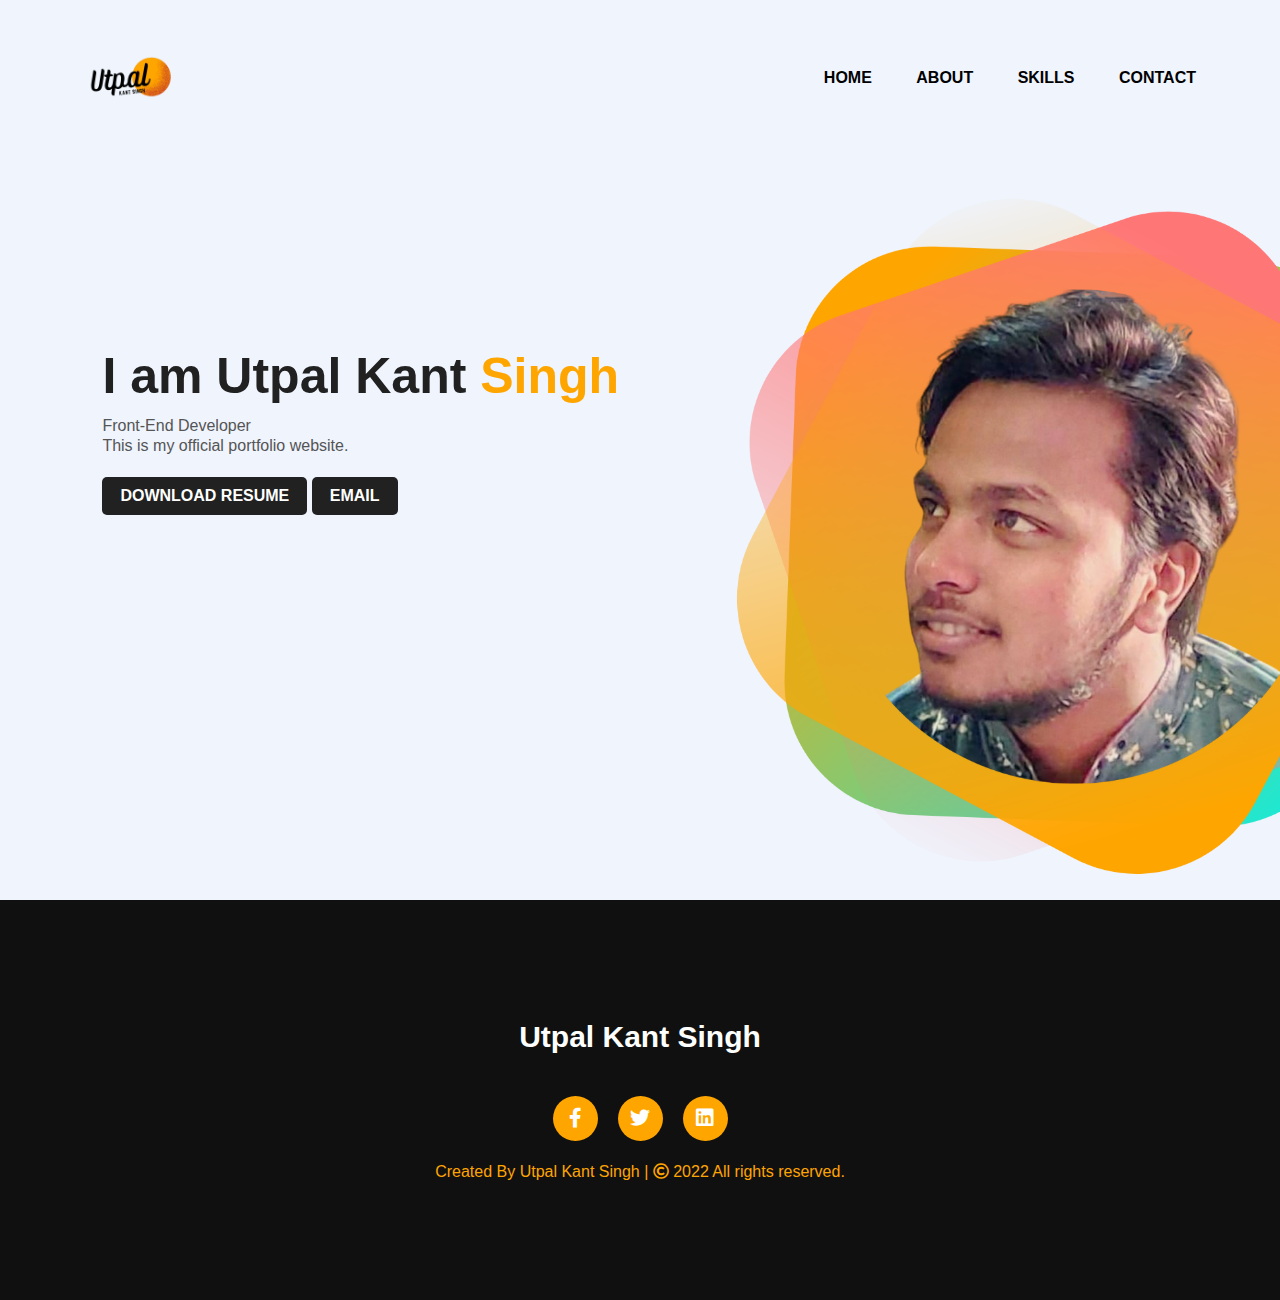
<file: index.html>
<!DOCTYPE html>
<html lang="en">

<head>
    <meta charset="UTF-8">
    <meta http-equiv="X-UA-Compatible" content="IE=edge">
    <meta name="viewport" content="width=device-width, initial-scale=1.0">
    <title>Utpal Kant Singh</title>
    <link rel="stylesheet" type="text/css" href="portfolio.css">
    <link rel="stylesheet" href="https://use.fontawesome.com/releases/v5.13.0/css/all.css">
</head>

<body>
    <div class="main">
        <nav>
            <img src="Logo.png" class="logo">
            <ul>
                <li><a href="#">HOME</a></li>
                <li><a href="about.html">ABOUT</a></li>
                <li><a href="skills.html">SKILLS</a></li>
                <li><a href="contact.html">CONTACT</a></li>
            </ul>
        </nav>
        <div class="details">
            <h1>I am Utpal Kant <span>Singh</span></h1>
            <p>Front-End Developer</p><br>
            <p>This is my official portfolio website.</p>
            <a href="https://drive.google.com/file/d/1hU39xl_y6W5NiOwQQbYUw3KtfYsgjPd1/view?usp=sharing">DOWNLOAD RESUME</a>
            <a href="mailto: utpalkant.4855@gmail.com?subject = Feedback">EMAIL</a>
        </div>
        <div class="image">
            <img src="Profile2.png" class="profile">
        </div>
    </div>
    <footer>
        <p>Utpal Kant Singh</p>
        <div class="social">
            <a href="#"><i class="fab fa-facebook-f"></i></a>
            <a href="#"><i class="fab fa-twitter"></i></a>
            <a href="#"><i class="fab fa-linkedin"></i></a>
        </div>
        <span>Created By Utpal Kant Singh | <span class="far fa-copyright"></span> 2022 All rights reserved.</span>
    </footer>
</body>

</html>
</file>
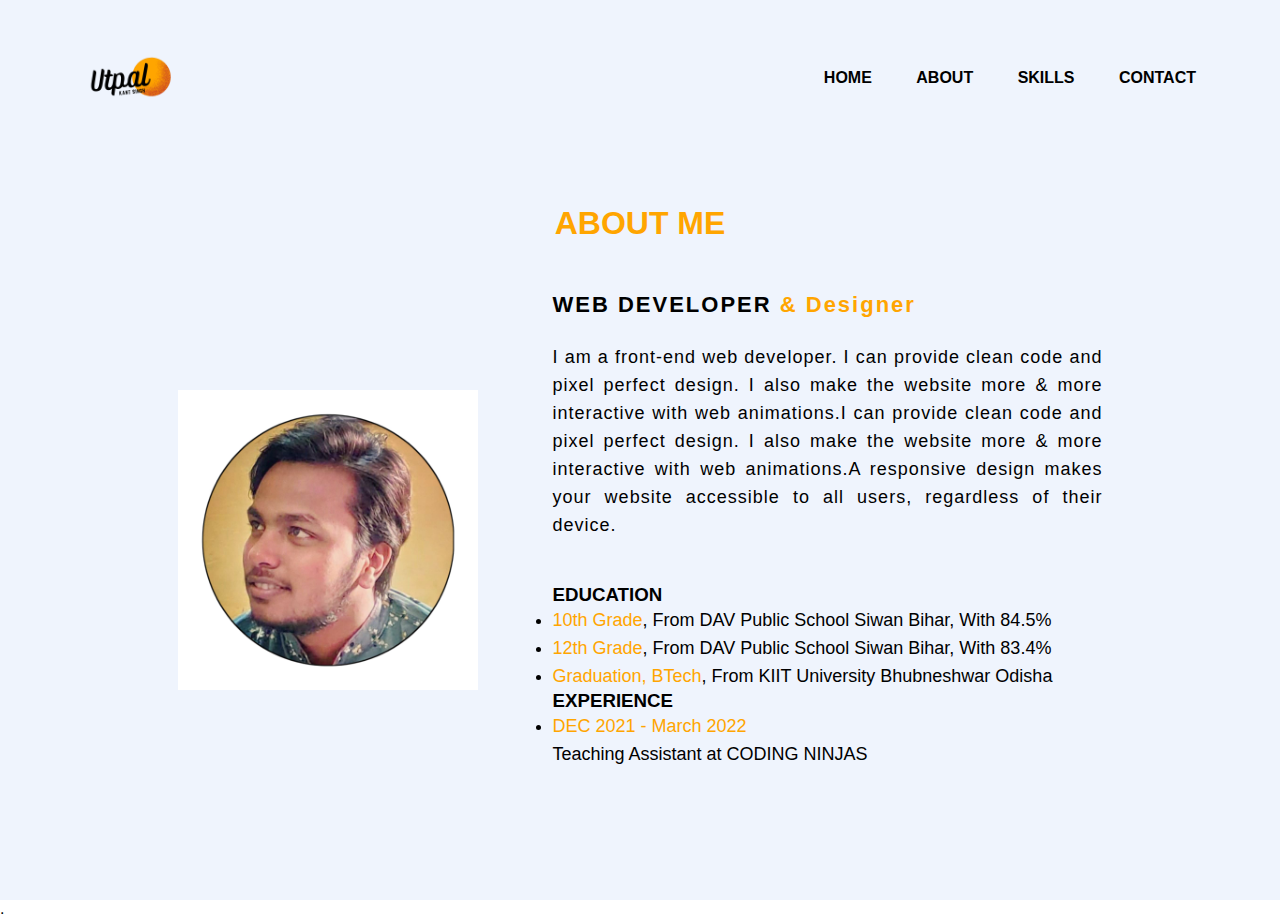
<file: about.html>
<!DOCTYPE html>
<html lang="en">

<head>
    <meta charset="UTF-8">
    <meta http-equiv="X-UA-Compatible" content="IE=edge">
    <meta name="viewport" content="width=device-width, initial-scale=1.0">
    <title>About</title>
    <link rel="stylesheet" type="text/css" href="portfolio.css">
</head>

<body>
    <div class="main">
        <nav>
            <img src="Logo.png" class="logo">
            <ul>
                <li><a href="index.html">HOME</a></li>
                <li><a href="about.html">ABOUT</a></li>
                <li><a href="skills.html">SKILLS</a></li>
                <li><a href="contact.html">CONTACT</a></li>
            </ul>
        </nav>
        <div class="aboutt">
            <h1>ABOUT ME</h1>
        </div>
        <div class="about">
            <div class="mainn">
                <img src="Profile.jpeg">
                <div class="about-text">
                    <h5>WEB DEVELOPER <span>& Designer</span></h5>
                    <p>I am a front-end web developer. I can provide clean code and pixel perfect design. I also make the website more & more interactive with web animations.I can provide clean code and pixel perfect design. I also make the website more
                        & more interactive with web animations.A responsive design makes your website accessible to all users, regardless of their device.</p>
                    <h3>EDUCATION</h3>
                    <ul>
                        <li><span>10th Grade</span>, From DAV Public School Siwan Bihar, With 84.5%</li>
                        <li><span>12th Grade</span>, From DAV Public School Siwan Bihar, With 83.4%</li>
                        <li><span>Graduation, BTech</span>, From KIIT University Bhubneshwar Odisha</li>
                    </ul>
                    <h3>EXPERIENCE</h3>
                    <ul>
                        <li><span>DEC 2021 - March 2022</span><br>Teaching Assistant at CODING NINJAS</li>
                    </ul>
                </div>
            </div>
        </div>
    </div>
</body>

</html>.
</file>
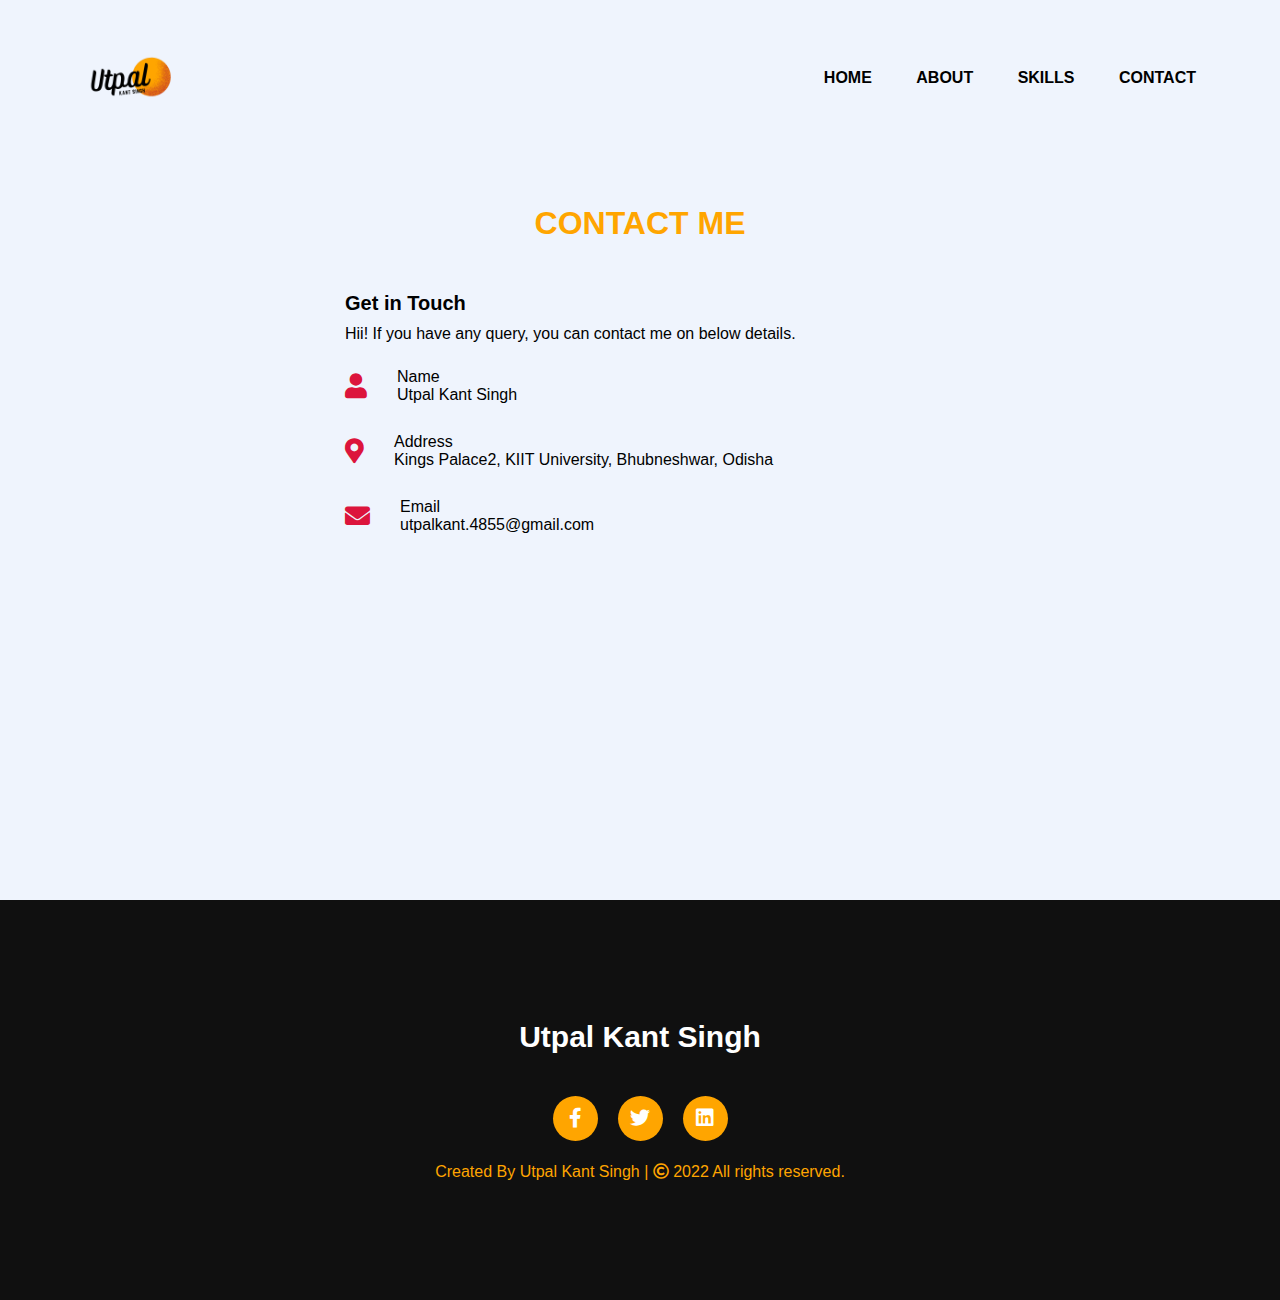
<file: contact.html>
<!DOCTYPE html>
<html lang="en">

<head>
    <meta charset="UTF-8">
    <meta http-equiv="X-UA-Compatible" content="IE=edge">
    <meta name="viewport" content="width=device-width, initial-scale=1.0">
    <title>Contact</title>
    <link rel="stylesheet" type="text/css" href="portfolio.css">
    <link rel="stylesheet" href="https://use.fontawesome.com/releases/v5.13.0/css/all.css">
</head>

<body>
    <div class="main">
        <div class="main">
            <nav>
                <img src="Logo.png" class="logo">
                <ul>
                    <li><a href="index.html">HOME</a></li>
                    <li><a href="about.html">ABOUT</a></li>
                    <li><a href="skills.html">SKILLS</a></li>
                    <li><a href="contact.html">CONTACT</a></li>
                </ul>
            </nav>
            <div class="aboutt">
                <h1>CONTACT ME</h1>
            </div>
            <div class="contact" id="contact">
                <div class="max-width">
                    <div class="contact-content">
                        <div class="column left">
                            <div class="text">Get in Touch</div>
                            <p>Hii! If you have any query, you can contact me on below details.</p>
                            <div class="icons">
                                <div class="row">
                                    <i class="fas fa-user"></i>
                                    <div class="info">
                                        <div class="head">Name</div>
                                        <div class="sub-title">Utpal Kant Singh</div>
                                    </div>
                                </div>
                                <div class="row">
                                    <i class="fas fa-map-marker-alt"></i>
                                    <div class="info">
                                        <div class="head">Address</div>
                                        <div class="sub-title">Kings Palace2, KIIT University, Bhubneshwar, Odisha </div>
                                    </div>
                                </div>
                                <div class="row">
                                    <i class="fas fa-envelope"></i>
                                    <div class="info">
                                        <div class="head">Email</div>
                                        <div class="sub-title">utpalkant.4855@gmail.com</div>
                                    </div>
                                </div>
                            </div>
                        </div>
                    </div>
                </div>
            </div>
        </div>
        <footer>
            <p>Utpal Kant Singh</p>
            <div class="social">
                <a href="#"><i class="fab fa-facebook-f"></i></a>
                <a href="#"><i class="fab fa-twitter"></i></a>
                <a href="#"><i class="fab fa-linkedin"></i></a>
            </div>
            <span>Created By Utpal Kant Singh | <span class="far fa-copyright"></span> 2022 All rights reserved.</span>
        </footer>
</body>

</html>
</file>
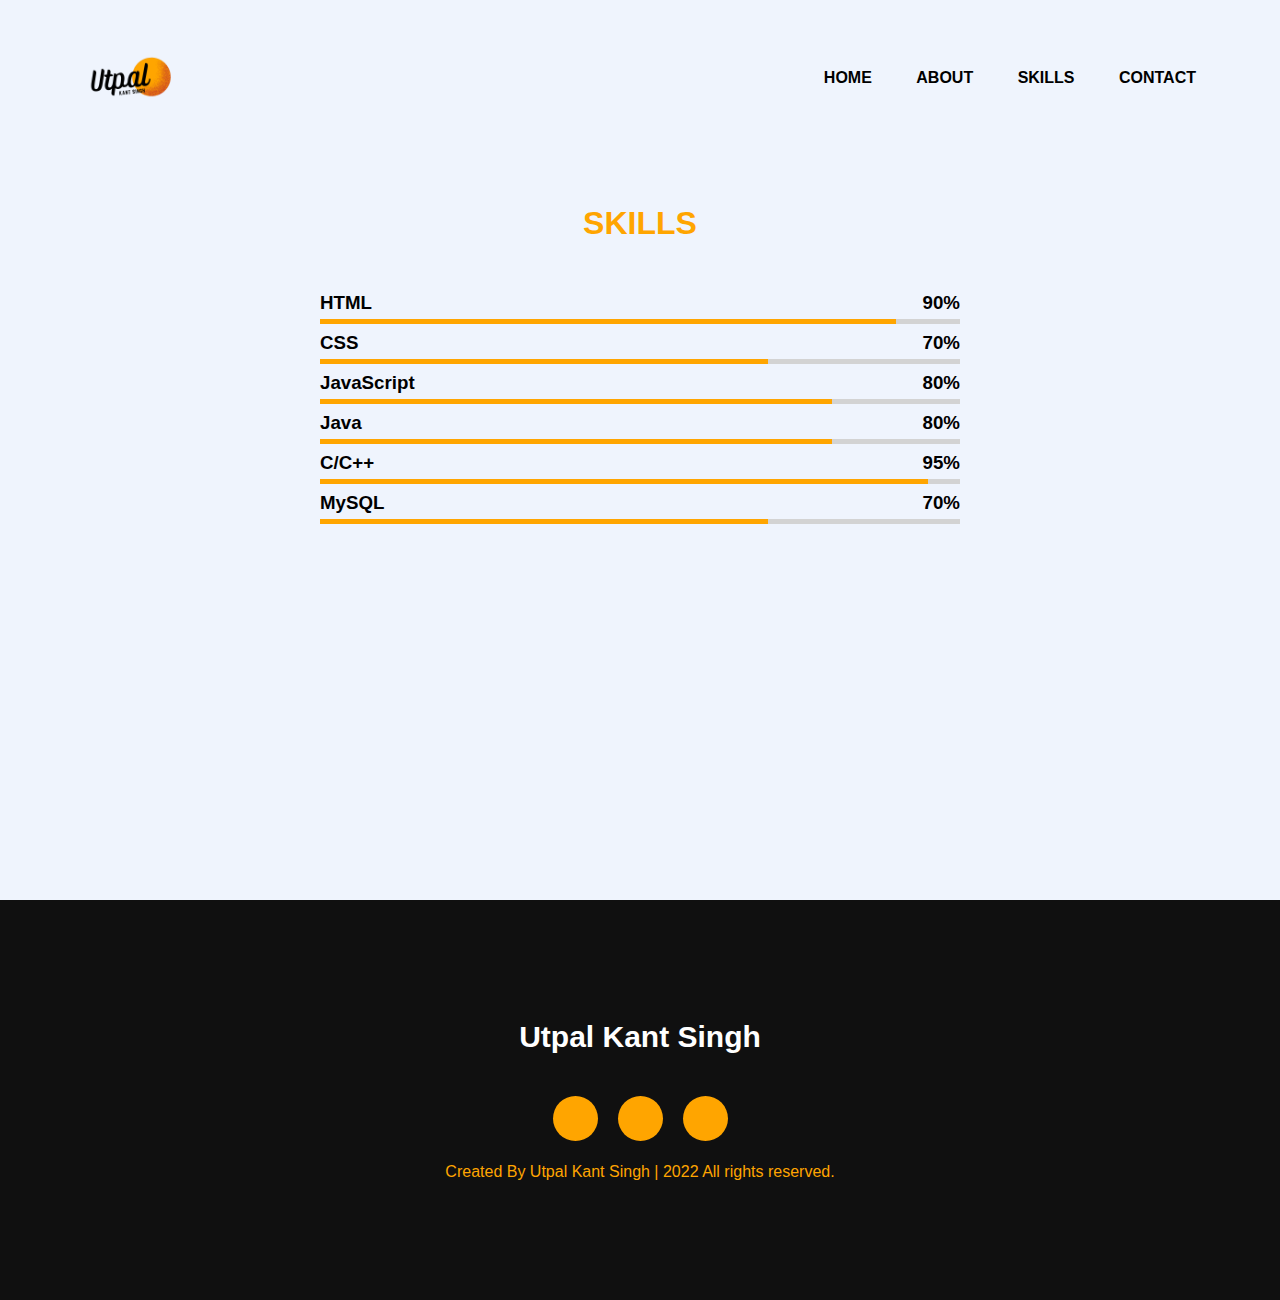
<file: skills.html>
<!DOCTYPE html>
<html lang="en">

<head>
    <meta charset="UTF-8">
    <meta http-equiv="X-UA-Compatible" content="IE=edge">
    <meta name="viewport" content="width=device-width, initial-scale=1.0">
    <title>Skills</title>
    <link rel="stylesheet" type="text/css" href="portfolio.css">
</head>

<body>
    <div class="main">
        <div class="main">
            <nav>
                <img src="Logo.png" class="logo">
                <ul>
                    <li><a href="index.html">HOME</a></li>
                    <li><a href="about.html">ABOUT</a></li>
                    <li><a href="skills.html">SKILLS</a></li>
                    <li><a href="contact.html">CONTACT</a></li>
                </ul>
            </nav>
            <div class="aboutt">
                <h1>SKILLS</h1>
            </div>
            <div class="skills" id="skills">
                <div class="max-width">
                    <div class="skills-content">

                        <div class="column right">
                            <div class="bars">
                                <div class="info">
                                    <h3>HTML</h3>
                                    <h3>90%</h3>
                                </div>
                                <div class="line html"></div>
                            </div>
                            <div class="bars">
                                <div class="info">
                                    <h3>CSS</h3>
                                    <h3>70%</h3>
                                </div>
                                <div class="line css"></div>
                            </div>
                            <div class="bars">
                                <div class="info">
                                    <h3>JavaScript</h3>
                                    <h3>80%</h3>
                                </div>
                                <div class="line js"></div>
                            </div>
                            <div class="bars">
                                <div class="info">
                                    <h3>Java</h3>
                                    <h3>80%</h3>
                                </div>
                                <div class="line java"></div>
                            </div>
                            <div class="bars">
                                <div class="info">
                                    <h3>C/C++</h3>
                                    <h3>95%</h3>
                                </div>
                                <div class="line c"></div>
                            </div>
                            <div class="bars">
                                <div class="info">
                                    <h3>MySQL</h3>
                                    <h3>70%</h3>
                                </div>
                                <div class="line mysql"></div>
                            </div>
                        </div>
                    </div>
                </div>
            </div>
        </div>
        <footer>
            <p>Utpal Kant Singh</p>
            <div class="social">
                <a href="#"><i class="fab fa-facebook-f"></i></a>
                <a href="#"><i class="fab fa-twitter"></i></a>
                <a href="#"><i class="fab fa-linkedin"></i></a>
            </div>
            <span>Created By Utpal Kant Singh | <span class="far fa-copyright"></span> 2022 All rights reserved.</span>
        </footer>
</body>

</html>
</file>
<file: portfolio.css>
* {
    margin: 0;
    padding: 0;
    font-family: sans-serif;
}

.main {
    position: relative;
    width: 100%;
    height: 100vh;
    background: #eff4fd;
}

nav {
    display: flex;
    width: 90%;
    margin: auto;
    padding: 20px 0;
    align-items: center;
    justify-content: space-between;
}

nav ul li {
    display: inline-block;
    list-style: none;
    margin: 10px 20px;
}

nav ul li a {
    text-decoration: none;
    color: black;
    font-weight: bold;
}

nav ul li a:hover {
    color: orange;
}

nav img {
    width: 10%;
    height: 2%;
}

.details {
    margin-left: 8%;
    margin-top: 15%;
}

.details h1 {
    font-size: 50px;
    color: #212121;
    margin-bottom: 20px;
}

span {
    color: orange;
}

.details p {
    line-height: 2px;
    color: #555;
}

.details a {
    background: #212121;
    padding: 10px 18px;
    text-decoration: none;
    font-weight: bold;
    color: #fff;
    display: inline-block;
    margin: 30px 0;
    border-radius: 5px;
}

.image {
    width: 40%;
    height: 80%;
    position: absolute;
    bottom: 0;
    right: 50px;
}

.image img {
    height: 99%;
    left: 90%;
    bottom: 0;
}

.aboutt {
    padding: 50px;
    text-align: center;
    background-color: #eff4fd;
    color: black;
    justify-content: center;
}

.aboutt h1 {
    color: orange;
}

.about {
    width: 100%;
    padding: 0px;
    background-color: #eff4fd;
}

.about img {
    height: auto;
    width: 300px;
}

.about-text {
    width: 550px;
    text-align: justify;
    margin-bottom: 2%;
}

.mainn {
    width: 1000px;
    max-width: 95%;
    margin: 0 auto;
    display: flex;
    align-items: center;
    justify-content: space-around;
}

.about-text h2 {
    color: black;
    font-size: 75px;
    text-transform: capitalize;
    margin-bottom: 20px;
}

.about-text h5 {
    color: BLACK;
    letter-spacing: 2px;
    font-size: 22px;
    margin-bottom: 25px;
    text-transform: capitalize;
}

.about-text p {
    color: black;
    letter-spacing: 1px;
    line-height: 28px;
    font-size: 18px;
    margin-bottom: 45px;
}

.about-text li {
    color: black;
    letter-spacing: 0px;
    line-height: 28px;
    font-size: 18px;
}

footer {
    position: relative;
    width: 100%;
    height: 400px;
    background: #101010;
    display: flex;
    flex-direction: column;
    align-items: center;
    justify-content: center;
}

footer p:nth-child(1) {
    font-size: 30px;
    color: white;
    margin-bottom: 20px;
    font-weight: bold;
}

footer p:nth-child(2) {
    color: white;
    font-size: 17px;
    width: 500px;
    text-align: center;
    line-height: 26px;
}

.social {
    display: flex;
}

.social a {
    width: 45px;
    height: 45px;
    display: flex;
    align-items: center;
    justify-content: center;
    background: orange;
    border-radius: 50%;
    margin: 22px 10px;
    color: white;
    text-decoration: none;
    font-size: 20px;
}

.social a:hover {
    transform: scale(1.3);
    transition: .3s;
}

.end {
    position: absolute;
    color: #f9004d;
    bottom: 35px;
    font-size: 14px;
}

section {
    padding: 100px 0;
}

section .title {
    position: relative;
    text-align: center;
    font-size: 40px;
    font-weight: 500;
    margin-bottom: 60px;
    padding-bottom: 20px;
    font-family: 'Ubuntu', sans-serif;
}

.skills,
.footer {
    font-family: 'Poppins', sans-serif;
}

.skills .skills-content,
.contact .contact-content {
    display: flex;
    flex-wrap: wrap;
    align-items: center;
    justify-content: center;
}

.skills .skills-content .column {
    width: 50%;
}

.skills .skills-content .right .bars {
    margin-bottom: 8px;
}

.skills .skills-content .right .info {
    display: flex;
    margin-bottom: 5px;
    align-items: center;
    justify-content: space-between;
}

.skills .skills-content .right span {
    font-weight: 500;
    font-size: 18px;
}

.skills .skills-content .right .line {
    height: 5px;
    width: 100%;
    background: lightgrey;
    position: relative;
}

.skills .skills-content .right .line::before {
    content: "";
    position: absolute;
    height: 100%;
    left: 0;
    top: 0;
    background: orange;
}

.skills-content .right .html::before {
    width: 90%;
}

.skills-content .right .css::before {
    width: 70%;
}

.skills-content .right .js::before {
    width: 80%;
}

.skills-content .right .java::before {
    width: 80%;
}

.skills-content .right .c::before {
    width: 95%;
}

.skills-content .right .mysql::before {
    width: 70%;
}

.contact .contact-content .column {
    width: calc(50% - 50px);
}

.contact .contact-content .text {
    font-size: 20px;
    font-weight: 600;
    margin-bottom: 10px;
}

.contact .contact-content .left p {
    text-align: justify;
}

.contact .contact-content .left .icons {
    margin: 10px 0;
}

.contact .contact-content .row {
    display: flex;
    height: 65px;
    align-items: center;
}

.contact .contact-content .row .info {
    margin-left: 30px;
}

.contact .contact-content .row i {
    font-size: 25px;
    color: crimson;
}
</file>
